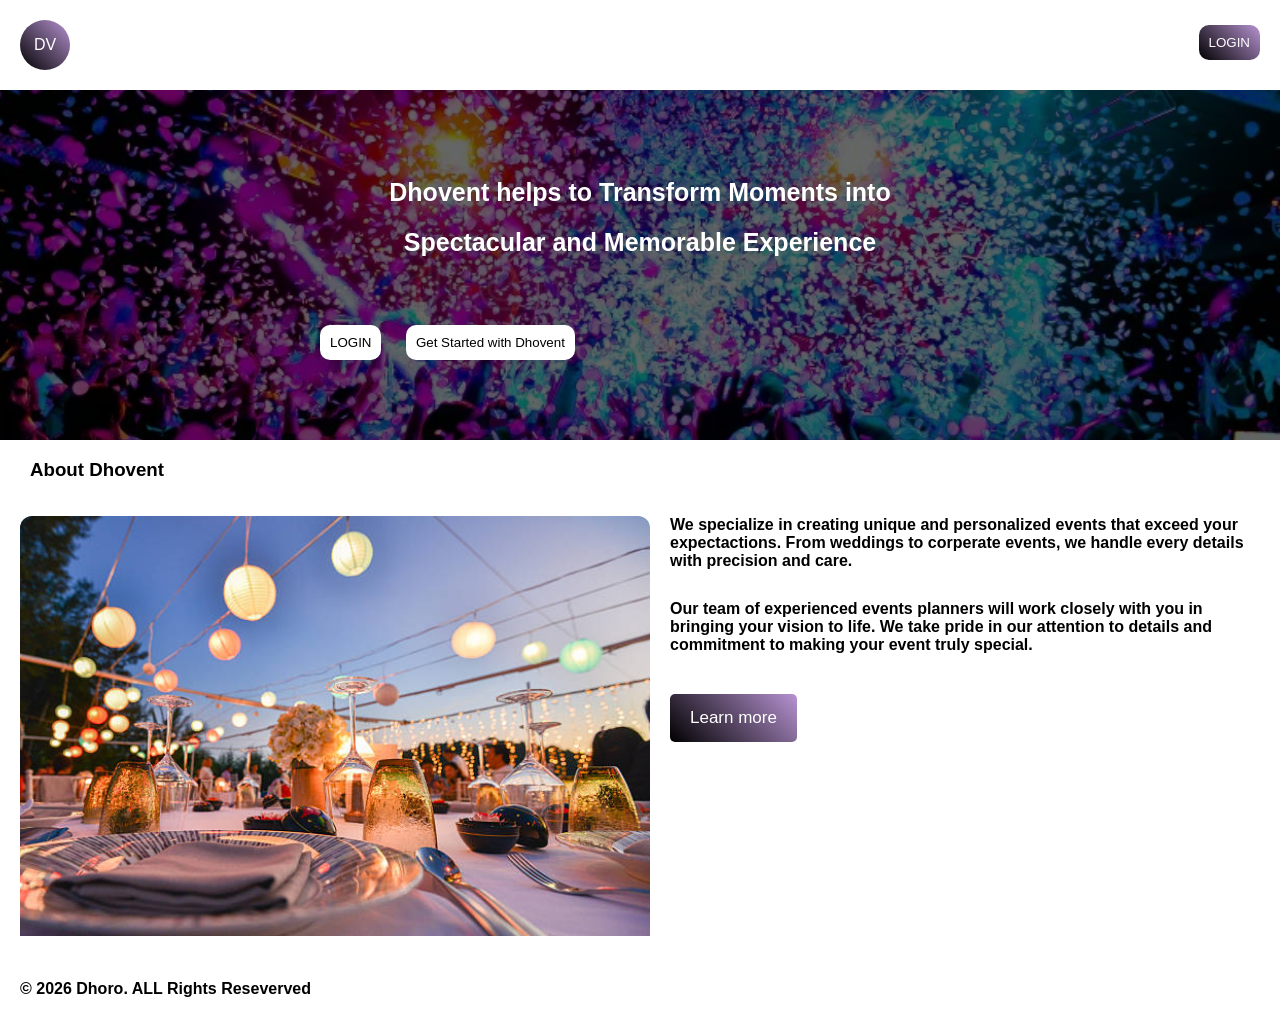
<file: index.html>
<!DOCTYPE html>
<html>
	<head>
		<meta name="viewport" content="width=devices-width, initial-scale=100%"/>
		<title>Home page</title>
		<link rel="stylesheet" type="text/css" href="css/style.css">
	</head>
	<body>
		<div class="desk_view">
			<div class="logo">
			DV
			</div>

			<div class="button_right">
				<button class="lo">LOGIN</button>
			</div>
		</div>
		<div class="bottom_nav">
			<div class="nav_link"><a href="#"><i class="fa fa_home"></i>
				<p>HOME</p>
				</a>
			</div>
			<div class="nav_link"><a href="#"><i class="fa fa_menu"></i>
				<p>MENU</p>
				</a>
			</div>
			<div class="nav_link"><a href="#"><i class="fa fa_edit"></i>
				<p>BOOKING</p>
				</a>
			</div>
			<div class="nav_link"><a href="#"><i class="fa fa_envelope"></i>
				<p>CONTACT</p>
				</a>
			</div>
		</div>
		<div class="container">
				<img class="main_image" src="eve3.webp" alt="pictures"/>
			<div class="text">
				<p><b>Dhovent helps to Transform Moments into Spectacular and Memorable Experience</b></p>
				<br>
				<a href="login.html"><button>LOGIN</button></a>
				<a href="products.html"><button>Get Started with Dhovent</button></a>
			</div>
		</div>
		<div class="pro">
			<h3 style="padding:15px 30px;"><b>About Dhovent</b></h3>
			<div class="sub_pat">
				<div class="pat">
					<div class="child_1"> 
						<img src="abt2.jpg" class="me_img" alt="pictures">
					</div>
					<div class="child_1"> 
						<p><b>We specialize in creating unique and personalized events  
							that exceed your expectactions. From weddings to corperate events, we 
							handle every details with precision and care.
						</b></p>
						<p><b>
							Our team of experienced events planners will work closely with you in 
							bringing your vision to life. We take pride in our attention to details and commitment
							to making your event truly special. 
						</b></p>
						<button>Learn more</button>
					</div>
				</div>
			</div>
		</div>
		<div class="bot_nav">
			<P><b>&copy; 2026 Dhoro. ALL Rights Reseverved</b></P>
		</div>
	</body>
</html>
</file>
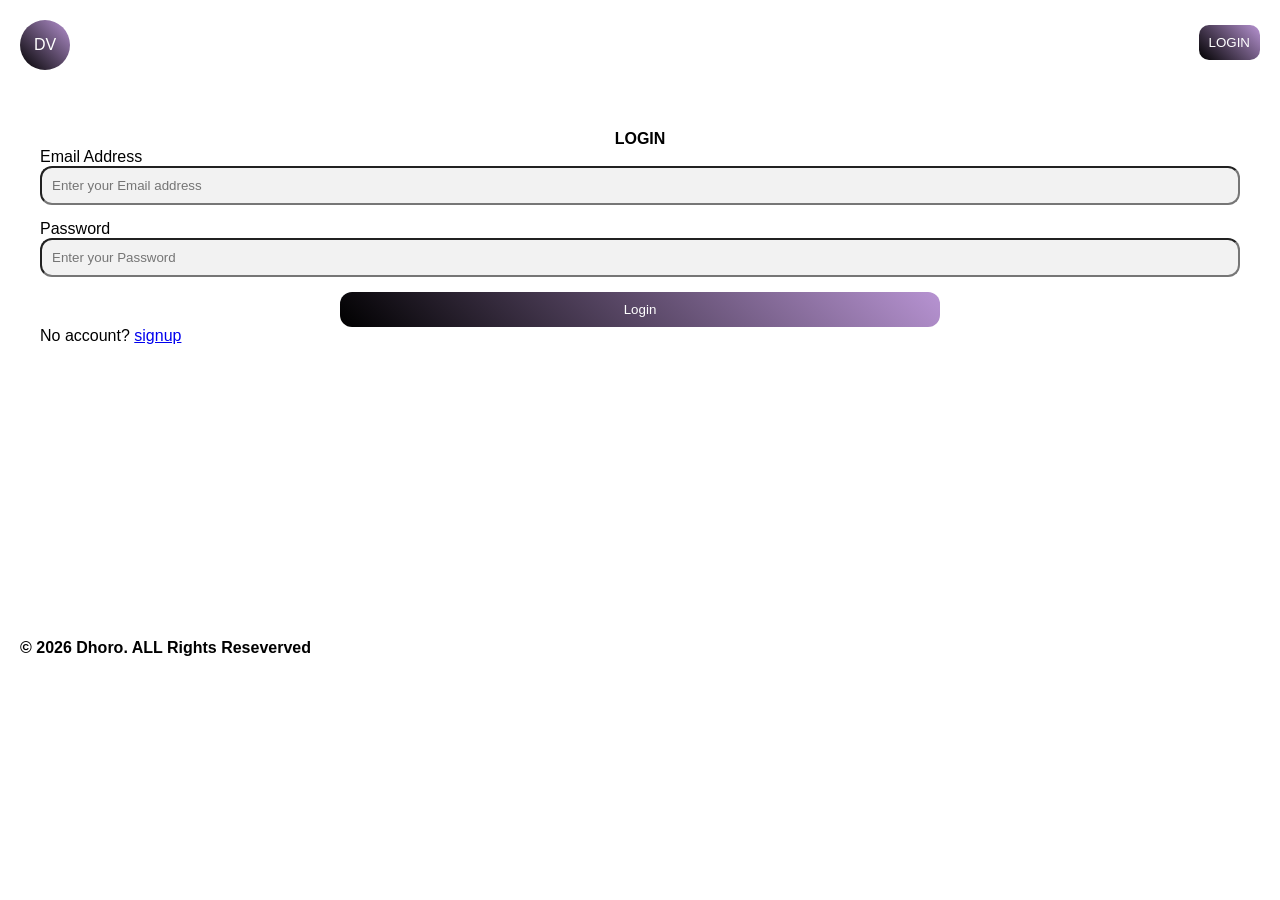
<file: login.html>
<!DOCTYPE html>
<html>
	<head>
		<title>login page</title>
		<meta name="viewport" content="width=devices-width, initial-scale=1%"/>
		<link rel="stylesheet" type="text/css" href="css/style.css">
	</head>
	<body>
		<div class="desk_view">
			<div class="logo">
			DV
			</div>

			<div class="button_right">
				<button class="lo">LOGIN</button>
			</div>
		</div>
		<div class="bottom_nav">
			<div class="nav_link"><a href="#"><i class="fa fa_home"></i>
				<p>HOME</p>
				</a>
			</div>
			<div class="nav_link"><a href="#"><i class="fa fa_menu"></i>
				<p>MENU</p>
				</a>
			</div>
			<div class="nav_link"><a href="#"><i class="fa fa_edit"></i>
				<p>BOOKING</p>
				</a>
			</div>
			<div class="nav_link"><a href="#"><i class="fa fa_envelope"></i>
				<p>CONTACT</p>
				</a>
			</div>
		</div>
		<center>
		<form class="form">
			<p>
				<b>
					LOGIN
				</b>
			</p>
			<label class="label" for="Email"> Email Address </label>
				
				<input class="input" type="Email" placeholder="Enter your Email address" /> 
					
			<label class="label" for="Password"> Password </label> 
					
				<input class="input" type="Password" placeholder="Enter your Password" /> 
				
				<button type="Login">Login</button> 
				
			<label class="label" for="No account"> No account? <a href="signup.html"> signup </a> </label>
		</form>
		</center>
		<br>
		<br>
		<br>
		<br>
		<br>
		<br>
		<br>
		<br>
		<br>
		<br>
		<br>
		<br>
		<br>
		<br>
		<div class="bot_nav">
			<P><b>&copy; 2026 Dhoro. ALL Rights Reseverved</b></P>
		</div>
	</body>
</html>
</file>
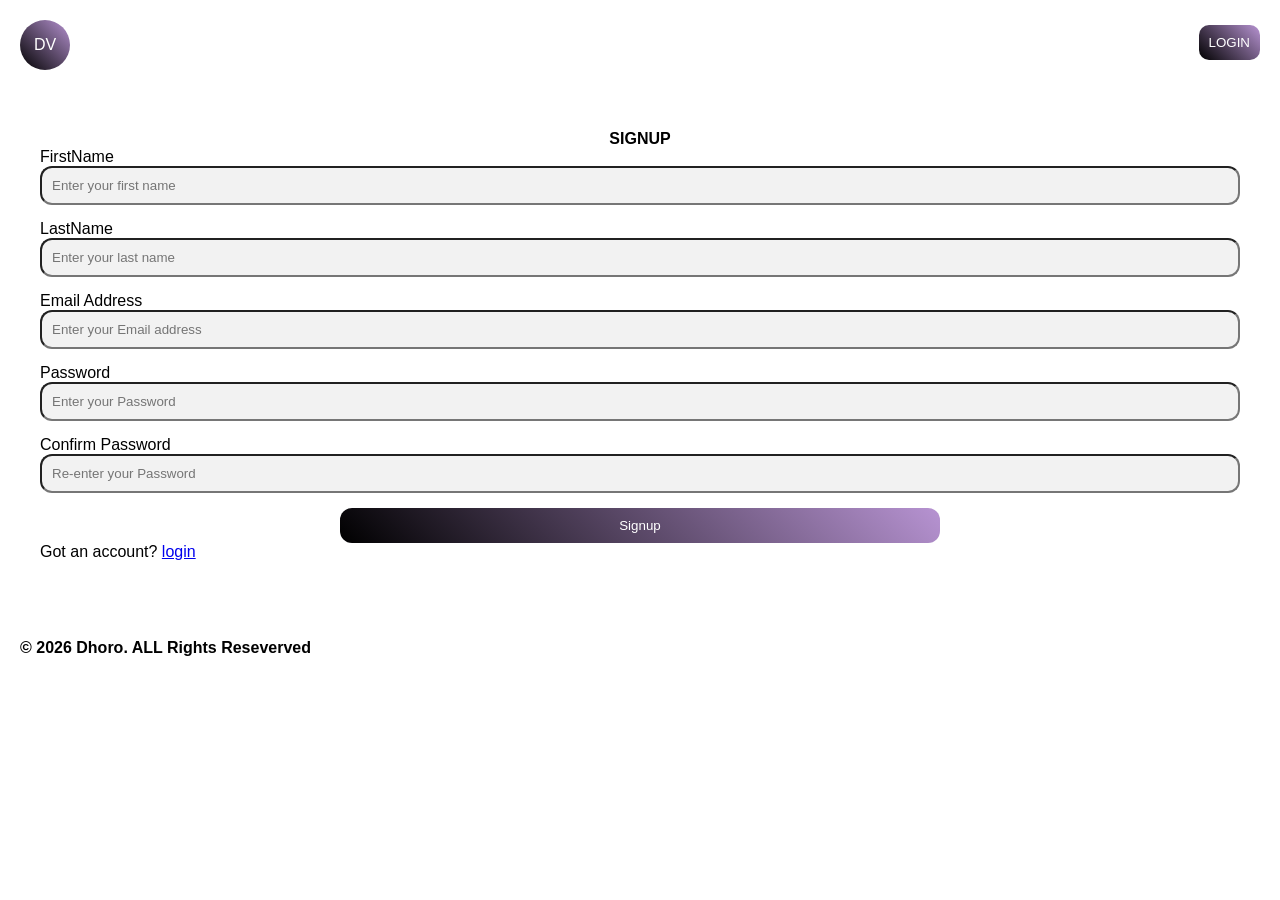
<file: signup.html>
<!DOCTYPE html>
<html>
	<head>
		<title>signup page</title>
		<meta name="viewport" content="width=devices-width, initial-scale=1%"/>
		<link rel="stylesheet" type="text/css" href="css/style.css">
	</head>
	<body>
		<div class="desk_view">
			<div class="logo">
			DV
			</div>

			<div class="button_right">
				<button class="lo">LOGIN</button>
			</div>
		</div>
		<div class="bottom_nav">
			<div class="nav_link"><a href="#"><i class="fa fa_home"></i>
				<p>HOME</p>
				</a>
			</div>
			<div class="nav_link"><a href="#"><i class="fa fa_menu"></i>
				<p>MENU</p>
				</a>
			</div>
			<div class="nav_link"><a href="#"><i class="fa fa_edit"></i>
				<p>BOOKING</p>
				</a>
			</div>
			<div class="nav_link"><a href="#"><i class="fa fa_envelope"></i>
				<p>CONTACT</p>
				</a>
			</div>
		</div>
		 <center>
         <form class="form">
            <p>
            <b>
            SIGNUP
            </b>
            </p>
            <label class="label" for="FirstName"> FirstName </label>
               <input class="input" type="text" placeholder="Enter your first name" />
            <label class="label" for="LastName"> LastName </label>
               <input class="input" type="text" placeholder="Enter your last name" />
            <label class="label" for="Email"> Email Address </label>
               <input class="input" type="Email" placeholder="Enter your Email address" />
            <label class="label" for="Password"> Password </label>
               <input class="input" type="Password" placeholder="Enter your Password" />
            <label class="label" for="Confirm Password"> Confirm Password </label>
               <input class="input" type="Confirm Password" placeholder="Re-enter your Password" />
               <button class="button" type="Signup">Signup</button> 
            <label class="label" for="Got an account"> Got an account? <a href="login.html"> login </a> </label>
         </form>                             
      </center>
      	<br>
		<br>
		<div class="bot_nav">
			<P><b>&copy; 2026 Dhoro. ALL Rights Reseverved</b></P>
		</div>
	</body>
</html>
</file>
<file: css/style.css>
*{
	margin:0;
	font-family:sans-serif;
	box-sizing:border-box;
}
.desk_view{
	padding:20px;
	background:#fff;
	border-buttom:1px solid #ccc;
}
.logo{
	display:flex;
	justify-content:center;
	align-items:center;
	width:50px;
	height:50px;
	padding:15px;
	border-radius:50%;
	background:linear-gradient(45deg, #000, #b793d2);
	color:white;
}
.button_right{
	position:absolute;
	right:20px;
	top:25px;
}
.lo{
	padding:10px;
	border:0;
	background:linear-gradient(45deg, #000, #b793d2);
	color:#fff;
	border-radius:10px;
}
.bottom_nav{
	display:none;
}
@media screen and (max-width:800px){
	.middle{
	display:none;
}
	.bottom_nav{
		display:grid;
		grid-template-columns: repeat(4, 1fr);
		position:fixed;
		bottom:0;
		background:#fff;
		border-top:1px solid #ccc;
		width:100%;
		padding:20px;
	}
}
.nav_link a{
	color:#333;
	text-decoration:none;

}
.nav_link{
	text-align:center;
}
.container{
	position:relative;
}
@media screen and (max-width:800px){
	.container{
		position:absolute;
	}
}
.main_image{
	width:100%;
	height:350px;
	object-fit:cover;
	filter:brightness(40%);
}
.text{
	position:absolute;
	top:50%;
	left:50%;
	transform:translate(-50%,-50%);
	line-height:50px;
}
.text p{
	color:white;
	font-size:25px !important;
	text-align:center;
}
.text button{
	background:#fff;
	color:#000;
	padding:10px;
	border:0;
	margin-right:20px;
	border-radius:10px;
	cursor:poniter;
}
.text button:hover{
	background:#b793d2;
	color:#fff;
	padding:15px;
	border:0;
	border-radius:10px;
	cursor:poniter;
}
.text a{
	text-decoration:none;
}
.pro{
	padding:20px:
}
.pat{
	display: grid;
	grid-template-columns:repeat(auto-fit, minmax(300px, 1fr));
	gap:20px;
}
.child_1 p{
	padding:10px;
	text-align:left;
	margin:10px;
}
.me_img{
	width:100%;
	margin:20px;
	border-top-left-radius:12px;
	border-top-right-radius:12px;
}
.sub_pat button{
	padding:14px 20px;
	background:linear-gradient(45deg, #000, #b793d2);
	color:#fff;
	border-radius:5px;
	font-size:17px !important;
	transition:0.5s;
	border:none;
	margin:20px;
}
.bot_nav{
	display:flex;
	bottom:0;
	background:#fff;
	border:0;
	width:100%;
	padding:20px;
}
.form{
	padding:20px;
	margin:20px;
}
.label{
	float:left;
}

.input{
	display:block;
	width:100%;
	padding:10px;
	background:#f2f2f2;
	border-radius:12px;
	margin:15px 0;
}
.form button{
	background:linear-gradient(45deg, #000, #b793d2);
	border:0;
	color:#fff;
	border-radius:12px;
	padding:10px;
	display:block;
	width:50%;
}
</file>
